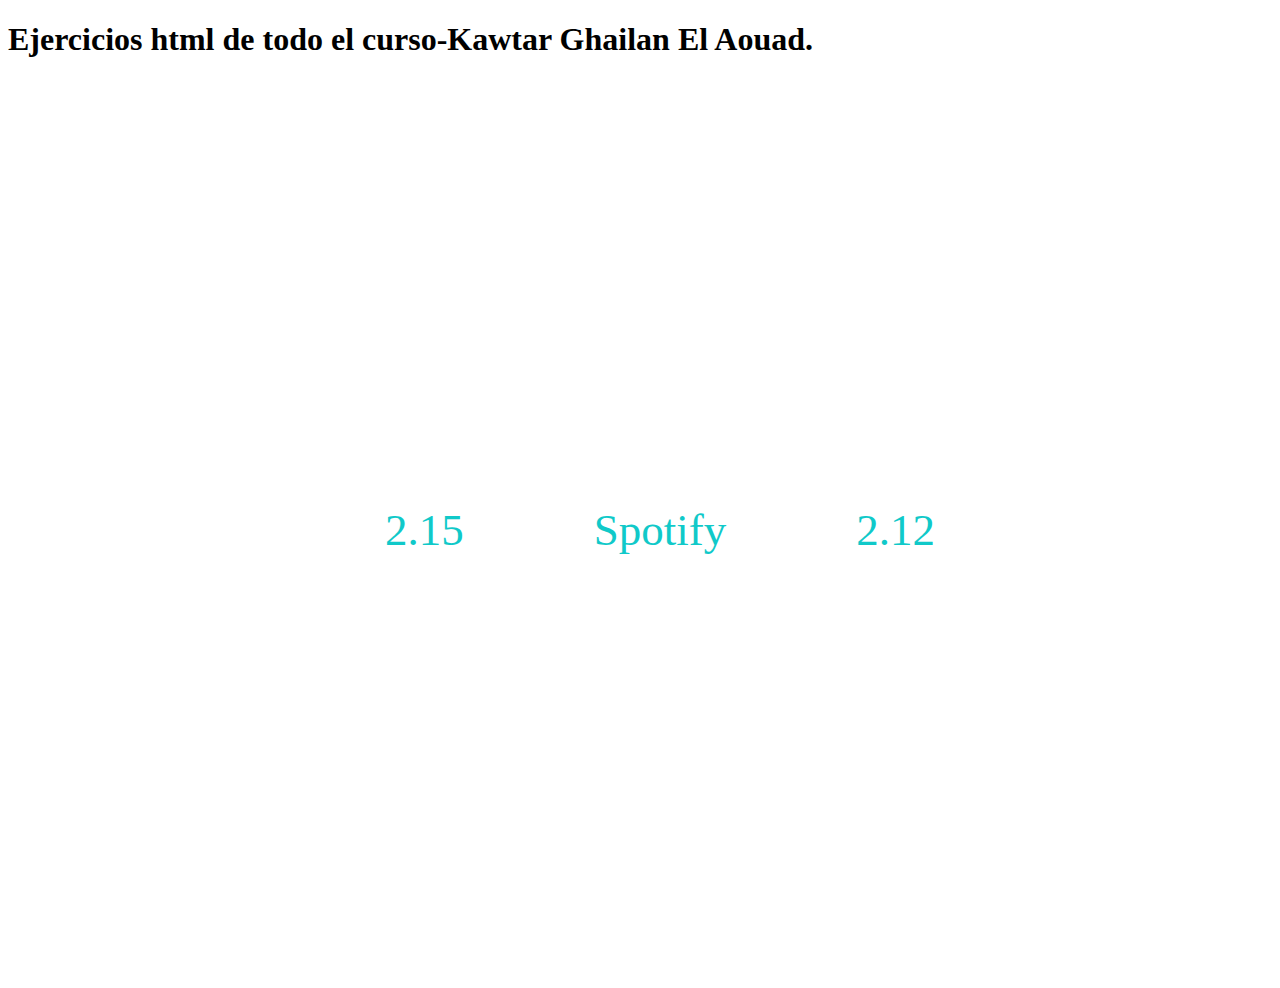
<file: index.html>
<!DOCTYPE html>
<html lang="en">
<head>
    <meta charset="UTF-8">
    <meta name="author" content="Kawtar Ghailan El Aouad">
    <title>github</title>
    <style>
        div{display:flex; justify-content: center;align-items: center;height: 100vh; margin:0;}
        a{text-decoration: none;color: rgb(16, 201, 201); font-size: 45px;margin: 5vh;}
        @media screen (max-width:600px){div {flex-direction: column;}}
    </style>
</head>
<body>
    <h1>Ejercicios html de todo el curso-Kawtar Ghailan El Aouad.</h1>
    <div>
    <ul><a href="2/2.15_.html">2.15</a></ul>
    <ul><a href="3/spoti.html">Spotify</a></ul>
    <ul><a href="1/ej12.html">2.12</a></ul>
    </div>
</body>
</html>
</file>
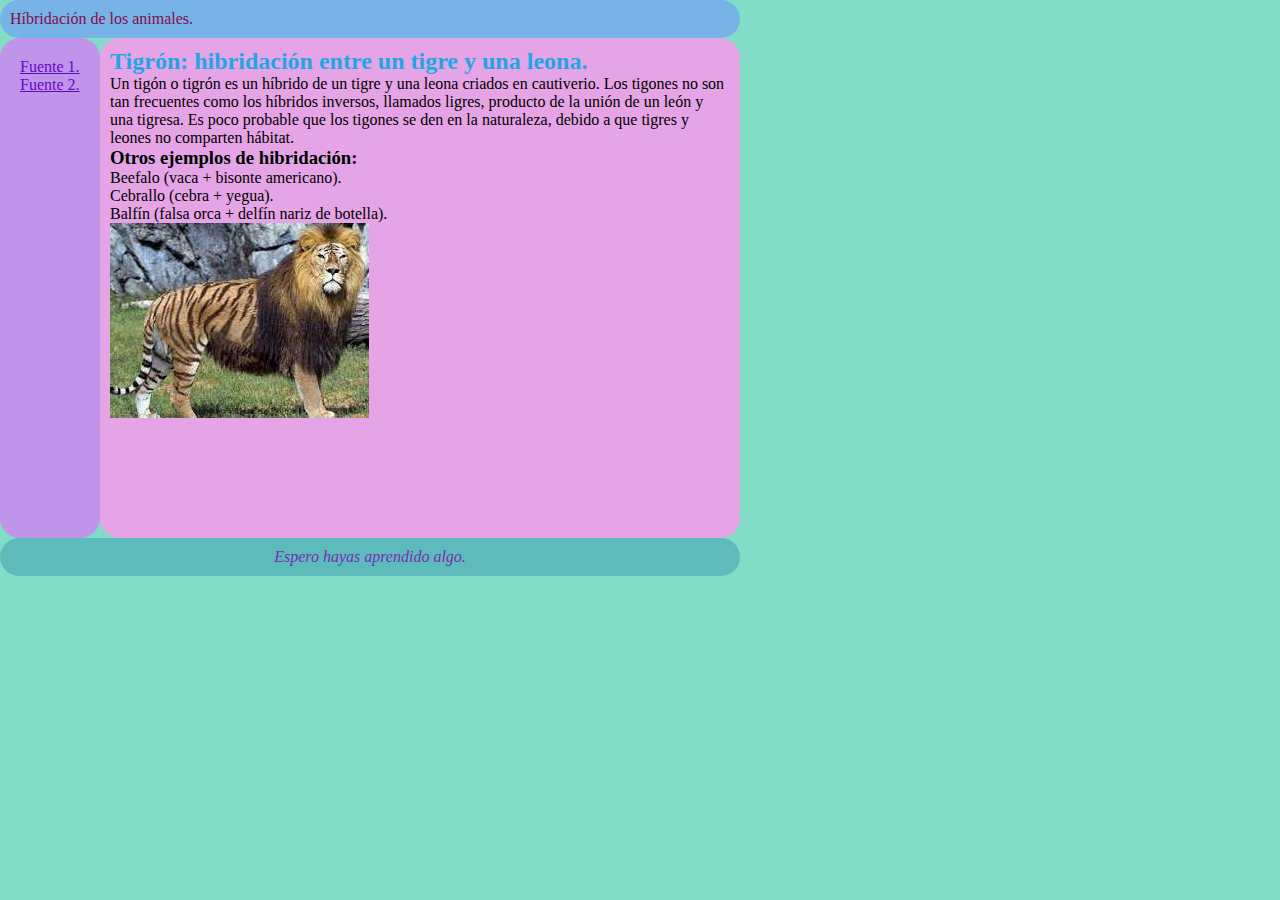
<file: 1/ej12.html>
<!DOCTYPE html>
<html lang="en">
<head>
    <meta charset="UTF-8">
    <meta name="author" content="Kawtar Ghailan El Aouad">
    <title>Kawtar Ghailan El Aouad 2.12</title>
    <link rel="stylesheet" href="estilo2.css">
</head>
<body>
 <div style=" display:flex;justify-content: center; flex-direction: column;">
  <div id="cabecera">
    <p>Híbridación de los animales.</p>
    </div>
  <div id="contenedor">
      <div id="menu">
        <ul>
           <a href="https://www.expertoanimal.com/animales-hibridos-reales-ejemplos-y-caracteristicas-24402.html">Fuente 1.</a>
           <a href="https://es.wikipedia.org/wiki/Tig%C3%B3n">Fuente 2.</a>
        </ul>
      </div>
      <div id="contenido">
        <h1>Tigrón: hibridación entre un tigre y una leona.</h1>
        <p>Un tigón o tigrón​ es un híbrido de un tigre y una leona criados en cautiverio. Los tigones no son tan frecuentes como los híbridos inversos, llamados ligres, producto de la unión de un león y una tigresa. Es poco probable que los tigones se den en la naturaleza, debido a que tigres y leones no comparten hábitat.</p>
        <h3>Otros ejemplos de hibridación:</h3>
        <ul>
            <li>Beefalo (vaca + bisonte americano).</li>
            <li>Cebrallo (cebra + yegua).</li>
            <li>Balfín (falsa orca + delfín nariz de botella).</li>
        </ul>
        <img src="Images/tigron.jpeg" alt="400px">
      </div>
  </div>
  <div id="pie">
    <p><i>Espero hayas aprendido algo.</i></p>
  </div>
 </div>
</body>
</html>
</file>
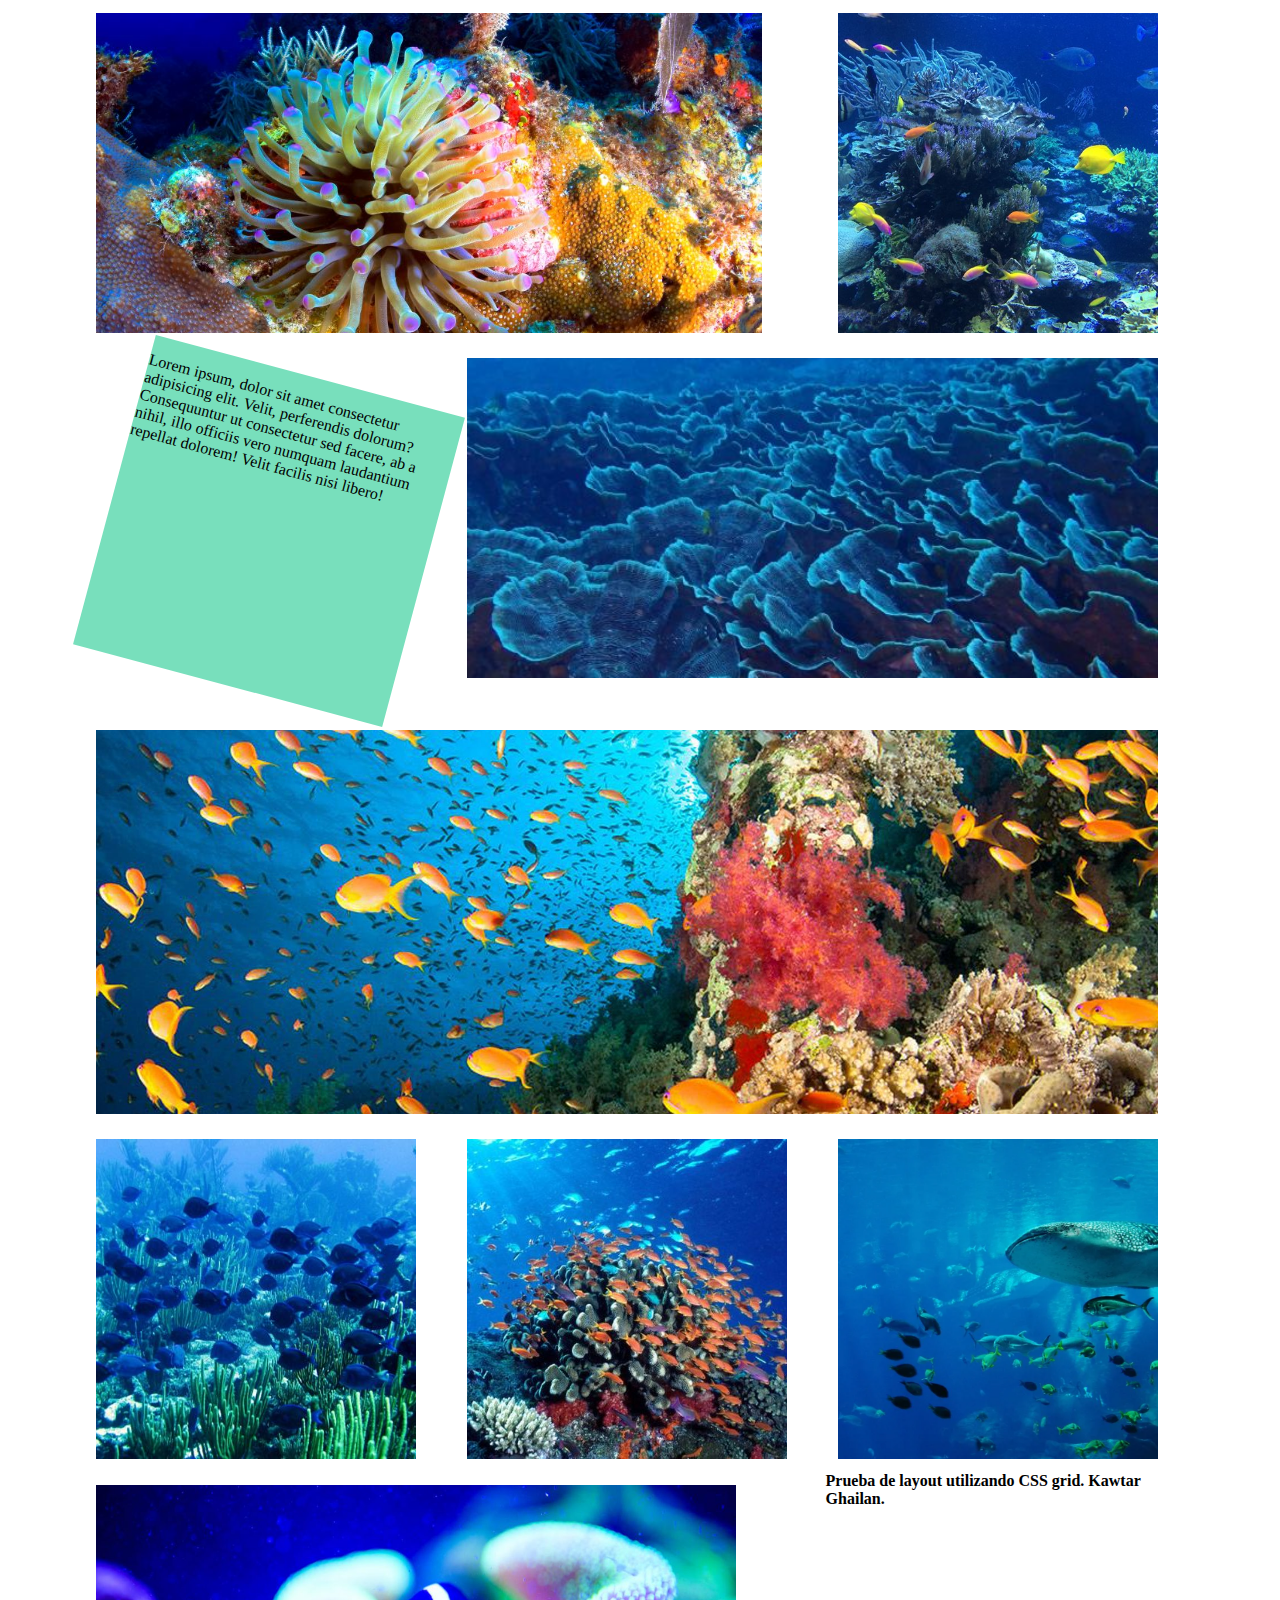
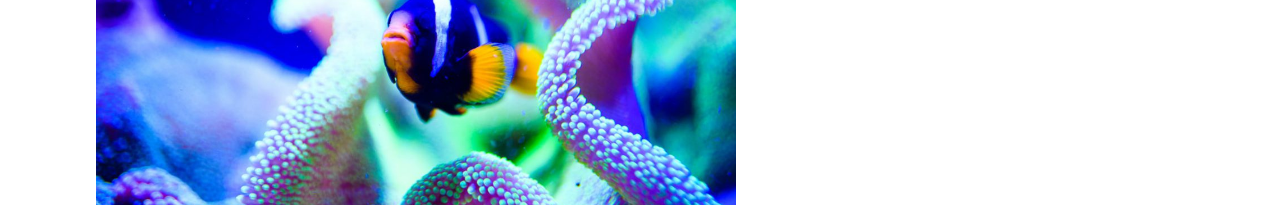
<file: 2/2.15_.html>
<!DOCTYPE html>
<html lang="en">
<head>
    <meta charset="UTF-8">
    <meta name="author" content="Kawtar Ghailan El Aouad">
    <title>Kawtar.2.15</title>
</head>
<style>
    body{margin: 0;display: flex;justify-content: center;}
    .contenedor{display: grid;grid-template-columns: 1fr 1fr 1fr;}
    img{width: 25vw;height: 25vw;object-fit: cover;margin: 1vw;}
    @media screen and (max-width:600px){
    div{grid-template-columns:1fr 1fr}}
    .maria{width: 25vw;height: 25vw;background-color: rgb(120, 223, 188);margin: 2vw;transform: rotate(15deg);}
</style>
<body>
    <div class="contenedor">
        <img src="Images/im1.jpg" style="width: 52vw;grid-column: 1/3;">
        <img src="Images/im2.jpg" alt="">
        <div class="maria">
            <p>Lorem ipsum, dolor sit amet consectetur adipisicing elit. Velit, perferendis dolorum? Consequuntur ut consectetur sed facere, ab a nihil, illo officiis vero numquam laudantium repellat dolorem! Velit facilis nisi libero!</p>
        </div>
        <img src="Images/im4.jpg" style="width: 54vw;grid-column: 2/4;">
        <img src="Images/im5.jpg" style="width: 83vw;height: 30vw;grid-column: 1/4;">
        <img src="Images/im6.jpg" alt="">
        <img src="Images/im7.jpg" alt="">
        <img src="Images/im8.png" alt="">
        <img src="Images/im9.jpg" style="width: 50vw;grid-column: 1/3;">
        <div><b><p style="width: 25vw;height: 25vw;margin: 0;">Prueba de layout utilizando CSS grid. Kawtar Ghailan.</p></b></div>
    </div>
</body>
</html>
</file>
<file: 1/estilo2.css>
*{
    margin: 0;
    padding: 0;box-sizing: border-box;
 
}
a:link, a:visited, a:hover, a:active {
    color: rgb(99, 8, 202);
    font-size: 16px;
}
body {
    background: rgb(130, 221, 198);
    font-family:Georgia, 'Times New Roman', Times, serif;
}
h1 {
    color: rgb(31, 166, 228);
    font-size: 24px;
}
p {
    font-size: 16px;
}
ul {
    list-style:none;
}

#cabecera {
    color: rgb(133, 13, 73);
    background-color:rgb(119, 179, 231);
    padding: 10px;
    width: 740px;
    border-radius: 20px;
    }
#contenedor {
    display:flex;
    width: 740px;
}
#contenido {
    background-color:rgb(228, 164, 230);
    height: 500px;
    padding: 10px;
    width: 640px;
    border-radius: 20px;
}
#menu {
    background-color:rgb(192, 149, 233);
    height: 500px;
    padding: 20px;
    width: 100px;
    border-radius: 20px;
}
#pie {
    background-color:rgb(94, 187, 187);
    clear: both;
    color: rgb(118, 45, 177);
    padding: 10px;
    text-align: center;
    width: 740px;
    border-radius: 20px
}
</file>
